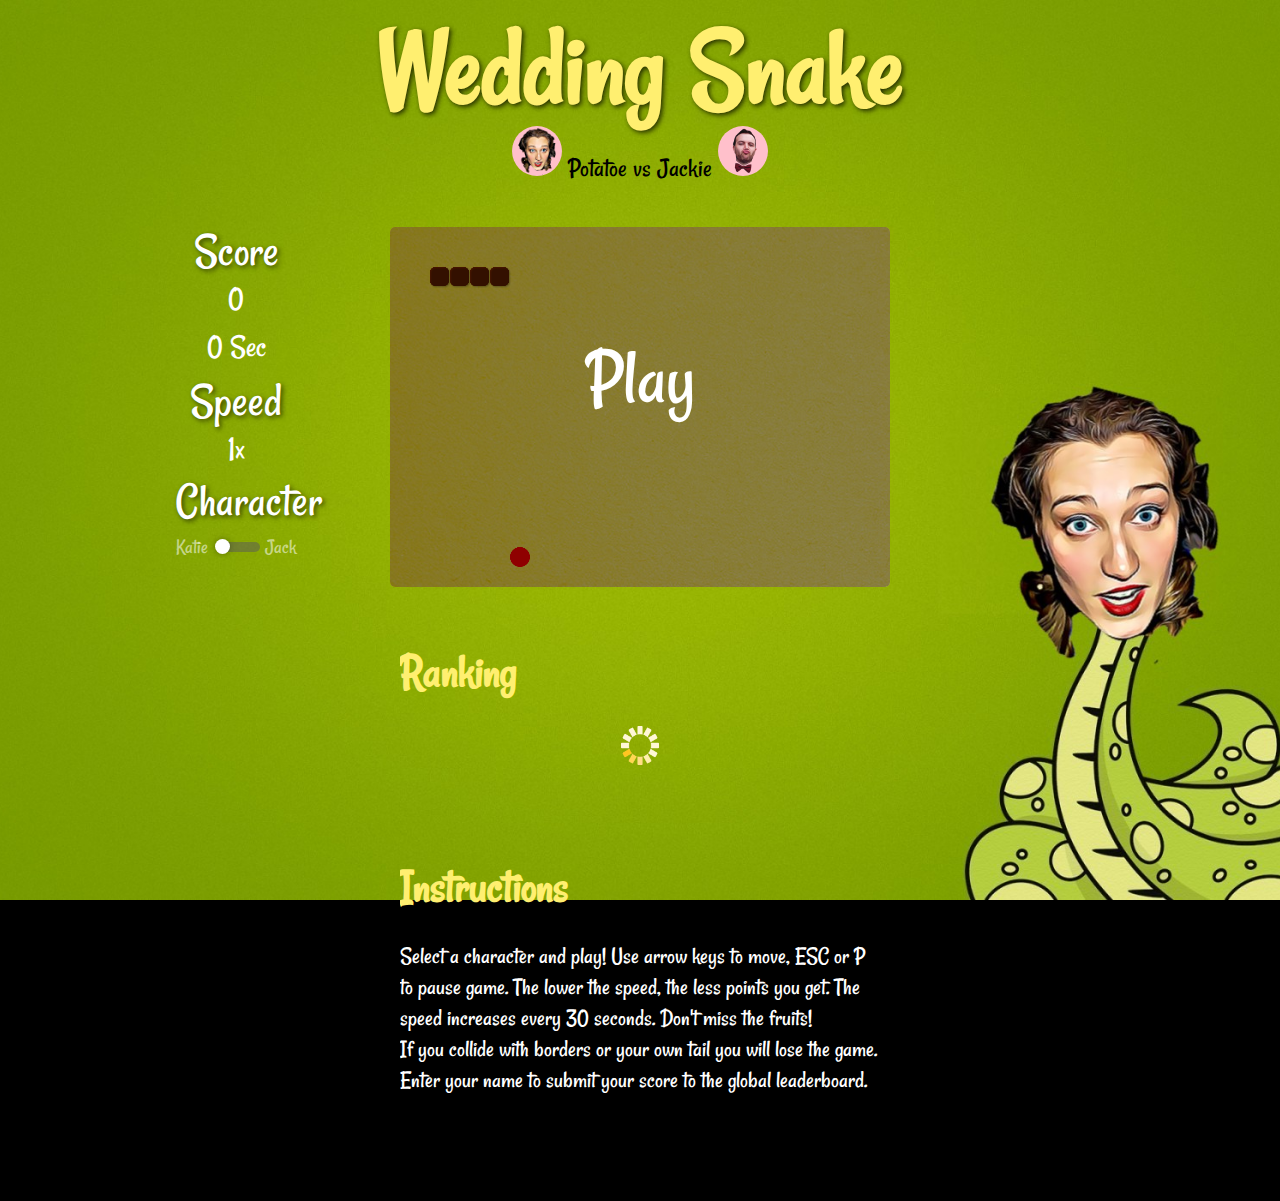
<file: website/index.html>
<!DOCTYPE html>
<html lang="en">
	<head>
		<title>Snake</title>
		<meta name="viewport" content="width=device-width, user-scalable=no, initial-scale=1.0"/>
		<meta charset="utf-8"/>
        <meta name="description" content="A pure HTML5 classic Snake game">
        <meta name="keywords" content="snake, html5, game">
        <meta name="author" content="Lorenzo Cioni">
        <meta name="Robots" content="All" />
        <link rel="icon" href="favicon.ico" type="image/x-icon" />
        <link rel="SHORTCUT ICON" href="favicon.ico" type="image/x-icon" />
        <!-- OpenGraph meta properties -->
        <meta property="og:type" content="website" />
        <meta property="og:url" content="http://lorecioni.github.io/snake/" />
        <meta property="og:title" content="Snake" />
        <meta property="og:description" content="A pure HTML5 classic Snake game" />
        <meta property="og:site_name" content="Snake" />
        <meta property="og:image" content="http://lorecioni.github.io/snake/screenshot.jpg" />
        <link rel="image_src" href="img/favicon.png" />
		<!-- Load stylesheets -->
		<link href="css/style.css" rel="stylesheet"/>
		<link href="css/normalize.css" rel="stylesheet"/>    
	</head>
	<body id="main" class="katie">
    	<!-- Loading screen -->
        <div id="loader">
          <h1 id="loader-title">Wedding Snake</h1>
          <p id="loading-text">Loading...</p>
          <div id="bar-container">
            <div id="bar"></div>
          </div>
        </div>
        <!-- end loading screen -->
        
        <!-- Main container -->
        <div id="container">
           <!-- Page header -->
            <h1>Wedding Snake</h1>
           <h3>            
            <img class="character-logo" src="../img/KatieA2.png">
            Potatoe vs Jackie
            <img class="character-logo" src="../img/JackS.png">
          </h3>
           <!-- end header -->
           
           <div id="game-container">
             <div id="canvas-container">
               <!-- Canvas -->
               <canvas id="canvas">Your browser doesn't support HTML5! Please upgrade your browser.</canvas>
               
               <!-- Canvas overlay box -->
               <div id="canvas-overlay">
                 <div id="overlay-inner">
                   <span id="overlay-text" data-action="play">Play</span>
                   
                   <!-- Saving scores -->
                   <div id="save">Save score</div>
                     <!-- Save score box inputs -->
                     <div id="save-score-box">
                       <div id="save-score-inner">
                         <input type="text" id="save-name" placeholder="Name">
                         <input type="button" id="save-button" value="Save">
                         <input type="button" id="cancel-button" value="Cancel">
                       </div>
                     </div>
                     <!-- !end box inputs -->
                  </div>
                </div>
                <!-- end overlay -->
               </div>
               <!-- end canvas container -->
               
               <!-- Adding bonus score -->
               <div class="bonus-text"></div>
                 <!-- Score display -->
                 <div id="score-container">
                   <div id="score-text">Score</div>
                   <div id="score-num">0</div>
                   <div id="clock-text">0 Sec</div>
                 </div>   
                    
               <!-- Speed selection -->
               <div id="speed-container">
                 <div id="speed-text">Speed</div>
                   <div id="speed-num">1</div>
               </div>
               
               <!-- Border selection -->
               <div id="border-selection-container" style="display: None;">
                 <div id="border-text">Borders</div>
                 	<input type="checkbox" id="border-selector" name="border-selector" class="switch" value="checked"/>
	              <label for="border-selector">Active</label>
               </div>
               <!-- JK selection -->
               <div id="jk-selection-container">
                 <div id="jk-text">Character</div>
                  <input type="checkbox" id="jk-selector" name="jk-selector" class="switch" />
                <label for="jk-selector">Katie</label>
                <div id="jk-selector-jack-text">Jack</div>
               </div>

               
           </div>
           
           
   			 <!-- Ranking list -->
            <section>
           	<h2>Ranking</h2>
            	<p id="standings-loader">
           	  <img src="img/loader.gif" alt="Loading">
               </p>
               <div class="scrollable">
       			 	<ul id="standing-list"></ul>
               </div>
   		    </section>
            
            <!-- Instructions -->
            <section id="instructions">
           	<h2>Instructions</h2>
            	<p>Select a character and play! Use arrow keys to move, ESC or P to pause game. The lower the speed, the less points you get. The speed increases every 30 seconds. Don't miss the fruits!<br>
                If you collide with borders or your own tail you will lose the game. Enter your name to submit your score to the global leaderboard.</p>
   		    </section>
          
        	<!-- Footer -->
           <footer>
              <img src="../img/backgroundJack.jpeg" style="display: none;">
              <img src="../img/backgroundKatie.jpeg" style="display: none;">
           </footer>
           <!-- end Footer -->
		</div>
       <!-- end container -->
        
		</a>

       <!-- Load scripts -->
       <script src="js/jquery-2.1.4.min.js"></script>
       <script src="js/modernizr-2.6.2.min.js"></script>
       <script src="js/fastclick.js"></script>
       <script src="js/jquery.touchSwipe.min.js"></script>
       <script src="js/settings.js"></script>	
       <script src="js/script.js"></script>	
		<script src="js/engine.js"></script>
       <script src="js/loader.js"></script>
        
	</body>
</html>
</file>
<file: website/css/style.css>
@import url(https://fonts.googleapis.com/css?family=Rancho);

/* BASE STYLES
------------------------------------------------ */

* {
	margin: 0;
	padding: 0;
}

img.character-logo {
    height: 50px;
    width: 50px;
    background: pink;
    border-radius: 25px;
    object-fit: contain;
}

body#main {
	font-family: 'Rancho', sans-serif;
	font-size: 16px;
	background: url(../img/background.jpg) no-repeat bottom center fixed;
    background-color: #000;
    -webkit-background-size: cover;
    -moz-background-size: cover;
    background-size: cover;
    -o-background-size: cover;
}

body#main.jack{
    background: url(../img/backgroundJack.jpeg) no-repeat bottom center fixed;
    background-color: #000;
    -webkit-background-size: cover;
    -moz-background-size: cover;
    background-size: cover;
    -o-background-size: cover;
}
body#main.katie{
    background: url(../img/backgroundKatie.jpeg) no-repeat bottom center fixed;
    background-color: #000;
    -webkit-background-size: cover;
    -moz-background-size: cover;
    background-size: cover;
    -o-background-size: cover;
}

div#container {
	display: none;
    width: 75%;
    margin: 0 auto;
	position: relative;
}

a.github-ribbon {
    position: fixed;
    top: 0px;
    left: 0px;
}

	
#main h1, h1#loader-title {
    font-size: 7em;
    text-align: center;
    color: #FFEF70;
    text-shadow: 2px 2px 5px rgba(0, 0, 0, 0.72);
    margin-top: 0;
    margin-bottom: 0;
}

h1#loader-title {
	font-size: 84pt;
    margin-top: 47px;
    margin-bottom: 1em;
}

#main h3 {
    text-align: center;
    font-weight: normal;
	margin-top: -0.5em;
	font-size: 1.7em;
	margin-bottom: 1.5em;
}

#container a {
	text-decoration: none !important;
	color: #FFEF70;
}

a:hover, a:focus {
	text-decoration: none;
}

div#loader {
    width: 100%;
    background-color: #7B9D00;
    position: fixed;
    z-index: 1000;
    text-align: center;
    color: white;
    font-size: 30pt;
    font-weight: normal;
}

div#bar-container {
	width: 40%;
    height: 30px;
    margin: 0 auto;
    background-color: rgba(0, 0, 0, 0.15);
    border-radius: 4px;
    position: relative;
    padding: 5px;
}

div#bar {
    width: 0%;
    height: 100%;
    background-color: #FFD745;
    border-radius: 2px;
}

/* GAME
-------------------------------------------------- */

#canvas-container {
	margin: 0 auto;
    overflow: hidden;
    width: 85%;
    max-height: 360px;
    user-select: none;
    -webkit-user-select: none;
    -moz-user-select: none;
    -ms-user-select: none;
    -o-user-select: none;
    -webkit-touch-callout: none;
    -webkit-user-drag: none;
    line-height: 0px;
    position: relative;
    max-width: 500px;
}

canvas#canvas {
	background: url(../img/yellow.jpg);
	border-radius: 5px;
}

div#canvas-overlay {
    position: absolute;
    top: 0;
    left: 0;
    width: 100%;
    height: 100%;
    background-color: rgba(0, 0, 0, 0.44);
    border-radius: 5px;
    color: white;
}

div#overlay-inner {
    width: 84%;
    height: 91%;
    padding: .5em;
    text-align: center;
    font-size: 5em;
    line-height: 0.6em;
}

span.small {
    font-size: 20pt;
    color: rgba(255, 255, 255, 0.49);
}

span#overlay-text {
    display: block;
    margin-top: 1.1em;
}

div#game-container {
    position: relative;
}

div#score-container, div#speed-container, div#jk-selection-container {
    position: absolute;
    top: 0;
    left: 1em;
    line-height: 3em;
    color: white;
    width: 120px;
    text-align: center;
}

div#jk-selection-container {
    top: 250px;
}

div#score-text {
    text-shadow: 2px 2px 5px rgba(0, 0, 0, 0.59);
    font-size: 3em;
}

div#speed-text, div#jk-text {
    text-shadow: 2px 2px 5px rgba(0, 0, 0, 0.59);
    font-size: 3em;
}

div#score-num, div#speed-num, div#clock-text {
    font-size: 2em;
}

div#speed-container {
    top: 150px;
}

input#speed-fader {
    width: 100%;
}

div#speed-labels {
    margin-top: -25px;
    font-size: 1.5em;
    color: rgba(255, 255, 255, 0.54);
    position: relative;
}

span#speed-min {
    position: absolute;
    top: 0;
    left: 0;
}

span#speed-max {
    position: absolute;
    top: 0;
    right: 0;
}

div.bonus-text {
    position: absolute;
    top: 55px;
    left: 115px;
    font-size: 1.5em;
    color: #FFEF70;
    transition: all 1s linear 0s;
    display: none;
}

div.bonus-text.big{
	font-size: 2.5em;	
}

div#save {
    display: none;
    position: absolute;
    top: 260px;
    text-align: center;
    width: 84%;
    font-size: 0.6em;
    transition: 0.5s all linear;
    color: #FFE800;
	cursor: pointer;
	line-height: 1em;
}

div#save:hover {
    color: #D9C608;
}

div#save-score-box {
    position: absolute;
	display: none;
    width: 100%;
    height: 100%;
    top: 0;
    left: 0;
    background-color: rgba(69, 47, 0, 0.95);
    border-radius: 5px;
}

div#save-score-inner {
    width: 90%;
    height: 86%;
    padding: 5%;
    text-align: center;
    line-height: 1em;
}

input#save-name {
    display: block;
    margin: 100px auto 0;
    font-family: inherit;
    font-weight: normal;
    font-size: 0.3em;
    padding: 10px;
    line-height: 30px;
}

input#save-button, #cancel-button {
    display: inline-block;
    margin: 10px auto;
    font-family: inherit;
    padding: 10px;
    border-radius: 5px;
    border: none;
    font-size: 20pt;
    transition: 0.3s all linear;
    background-color: #F4F5A5;
    cursor: pointer;
}

input#save-button:hover, #cancel-button:hover {
    background-color: #EFCB19;
}

section {
    width: 50%;
    margin: 2em auto 2em;
	position: relative;
	overflow: hidden;
}

div#social {
    margin-top: 1em;
}

img#gplay {
    margin: 40px auto -45px;
    display: block;
}

.fb-like.fb_iframe_widget {
    margin-right: 1em !important;
}

footer {
    padding-bottom: 2em;
    text-align: center;
    font-weight: normal;
    font-size: 18pt;
    color: white;
}

#main h2 {
    color: #FFEF70;
    font-size: 3em;
	 margin-top: 0.5em;
    margin-bottom: 0.5em;
}

p#standings-loader {
    text-align: center;
}

p#standings-loader img {
    width: 8%;
}

ul#standing-list {
    padding: 0;
    list-style: none;
}

#standing-list li {
    background-color: rgba(225, 227, 127, 0.24);
    padding: 5px 10px;
    height: 34px;
    font-size: 20pt;
    font-weight: normal;
    border-radius: 4px;
    margin-bottom: 2px;
    color: white;
}

span.position {
    display: inline-block;
    width: 5%;
    color: rgb(254, 244, 161);
    vertical-align: top;
}

img.logo {
    display: inline-block;
    width: 5%;
    max-height: 34px;
    object-fit: cover;
    vertical-align: sub;
}

span.name {
    display: inline-block;
    width: 38%;
    padding-left: 1%;
    vertical-align: top;
    white-space: nowrap;
    overflow: scroll;
}

span.time {
    display: inline-block;
    width: 28%;
    text-align: right;
    color: rgba(143, 0, 0, 0.72);
    vertical-align: top;
}
span.score {
    display: inline-block;
    width: 15%;
    text-align: right;
	color: rgba(143, 0, 0, 0.72);
    vertical-align: top;
}

.scrollable {
    overflow-y: scroll;
    width: 104%;
	max-height: 250px;
}

section#instructions p {
    font-size: 1.5em;
    font-weight: normal;
    line-height: 1.3em;
    color: white;
}

#jk-selection-container input:empty{
	margin-left: -999px;
}

#jk-selection-container input:empty ~ label{
	position: relative;
	float: left;
	line-height: 1.6em;
	 cursor: pointer;
     -webkit-user-select: none;
      -moz-user-select: none;
      -ms-user-select: none;
  	  user-select: none;
      margin-top: 0.3em;
	 font-size: 1.3em;
    color: rgba(255, 255, 255, 0.54);
}

#jk-selection-container input:empty ~ label:before, 
#jk-selection-container input:empty ~ label:after {
  position: absolute;
	display: block;
  content: ' ';
  -webkit-transition: all 200ms ease-in;
  transition: all 200ms ease-in;
}

#jk-selection-container input:empty ~ label:before {
    top: 11px;
    left: 40px;
    width: 44px;
    height: 10px;
    background-color: rgba(90, 90, 90, 0.52);
    border-radius: 8px;
}

#jk-selector-jack-text{
        position: relative;
        float: right;
        line-height: 1.6em;
         cursor: pointer;
         -webkit-user-select: none;
          -moz-user-select: none;
          -ms-user-select: none;
          user-select: none;
          margin-top: 0.3em;
         font-size: 1.3em;
        color: rgba(255, 255, 255, 0.54);
}
input.switch:empty ~ label:after {
    top: 8px;
    left: 37px;
    bottom: 0.1em;
    margin-left: 0.1em;
    background-color: #fff;
    border-radius: 50%;
    width: 15px;
    height: 15px;
    border-radius: 50%;
    box-shadow: 0px 0px 6px rgba(0, 0, 0, 0.35)
}

#jk-selection-container input:checked ~ label:before{
	background-color: rgba(255, 239, 112, 0.56);
}

#jk-selection-container input:checked ~ label:after{
    left: 67px;
    background-color: rgb(255, 239, 112);
}

p#play-counter {
    font-size: 0.8em;
    font-weight: normal;
    color: rgba(255, 255, 255, 0.74);
}

@media screen and (max-width: 480px) {
	
	body {
		padding: 0 !important;
		background: #7B9D00;
	}
	
	a.github-ribbon {
		display: none;
	}
	
	#main h3 {
		margin-bottom: 1em;
	}
	
	div#game-container {
    	position: relative;
    	padding: 0 10px;
	}
	
	#canvas-container {
		width: auto;
		max-height: 360px;
	}
	
	div#score-container, div#speed-container, div#jk-selection-container {
		position: initial;
		display: inline-block;
		margin-left: 2em;
		font-size: .8em;
		margin-top: 2em;
	}
	
	div.bonus-text {
    	top: 360px;
    	left: 120px;
	}
	
	div#overlay-inner {
		width: 92%;
		height: 91%;
		padding: 13px;
		text-align: center;
		font-size: 4em;
		line-height: 0.6em;
	}
	
	div#save {
		top: 200px;
		width: 93%;
	}
	
	section {
		width: 90%; 
	}
	
	h1#loader-title {
		margin-bottom: 0;
	}
	
	div#bar-container {
   		width: 70%;
	}
}

@media screen and (max-width: 980px) {
	#container {
		width: 100% !important;
	}
}
</file>
